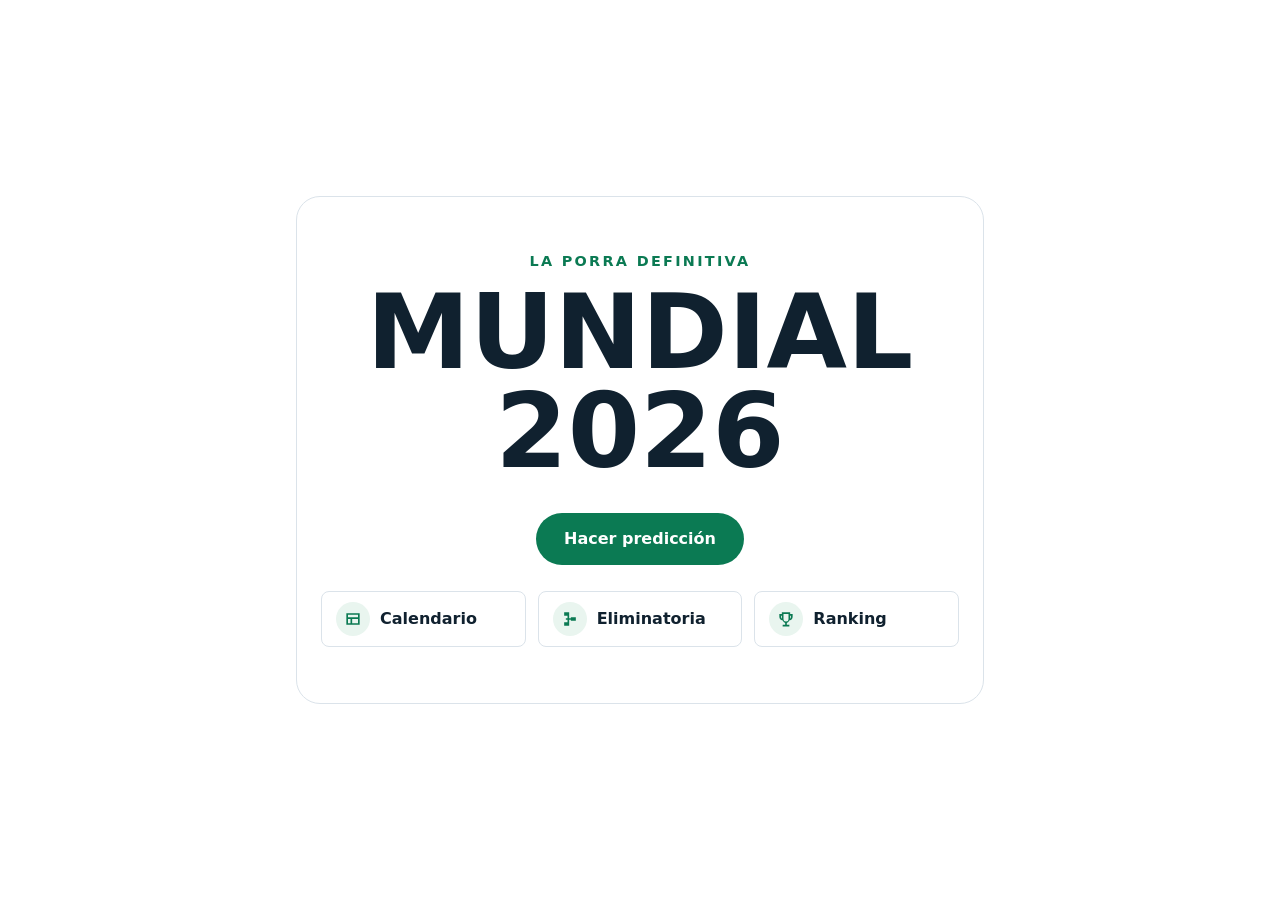
<file: index.html>
<!doctype html>
<html lang="es">
  <head>
    <meta charset="UTF-8" />
    <meta name="viewport" content="width=device-width, initial-scale=1.0" />
    <title>La porra del Mundial</title>
    <link rel="stylesheet" href="index.css" />
  </head>
  <body>
    <main class="home">
      <section class="hero" aria-labelledby="titulo">
        <p class="eyebrow">La porra definitiva</p>
        <h1 id="titulo">Mundial 2026</h1>
        <a class="button" href="porra.html">Hacer predicción</a>

        <div class="home-actions" aria-label="Accesos de la porra">
          <a class="action-card" href="calendario.html">
            <span class="action-icon" aria-hidden="true">
              <svg viewBox="0 0 24 24" role="img">
                <path
                  d="M4 5h16v14H4V5Zm2 2v3h12V7H6Zm0 5v5h3v-5H6Zm5 0v5h7v-5h-7Z"
                />
              </svg>
            </span>
            <span>Calendario</span>
          </a>

          <a class="action-card" href="eliminatoria.html">
            <span class="action-icon" aria-hidden="true">
              <svg viewBox="0 0 24 24" role="img">
                <path
                  d="M5 4h6v4H5V4Zm0 12h6v4H5v-4Zm8-6h6v4h-6v-4ZM9 8h2v3h2v2h-2v3H9v-3H7v-2h2V8Z"
                />
              </svg>
            </span>
            <span>Eliminatoria</span>
          </a>

          <a class="action-card" href="ranking.html">
            <span class="action-icon" aria-hidden="true">
              <svg viewBox="0 0 24 24" role="img">
                <path
                  d="M7 4h10v2h3v3a5 5 0 0 1-4.1 4.92A5.02 5.02 0 0 1 13 16.9V19h3v2H8v-2h3v-2.1a5.02 5.02 0 0 1-2.9-2.98A5 5 0 0 1 4 9V6h3V4Zm2 2v6a3 3 0 0 0 6 0V6H9Zm8 2v3.73A3 3 0 0 0 18 9V8h-1ZM6 8v1a3 3 0 0 0 1 2.73V8H6Z"
                />
              </svg>
            </span>
            <span>Ranking</span>
          </a>
        </div>
      </section>
    </main>
  </body>
</html>
</file>
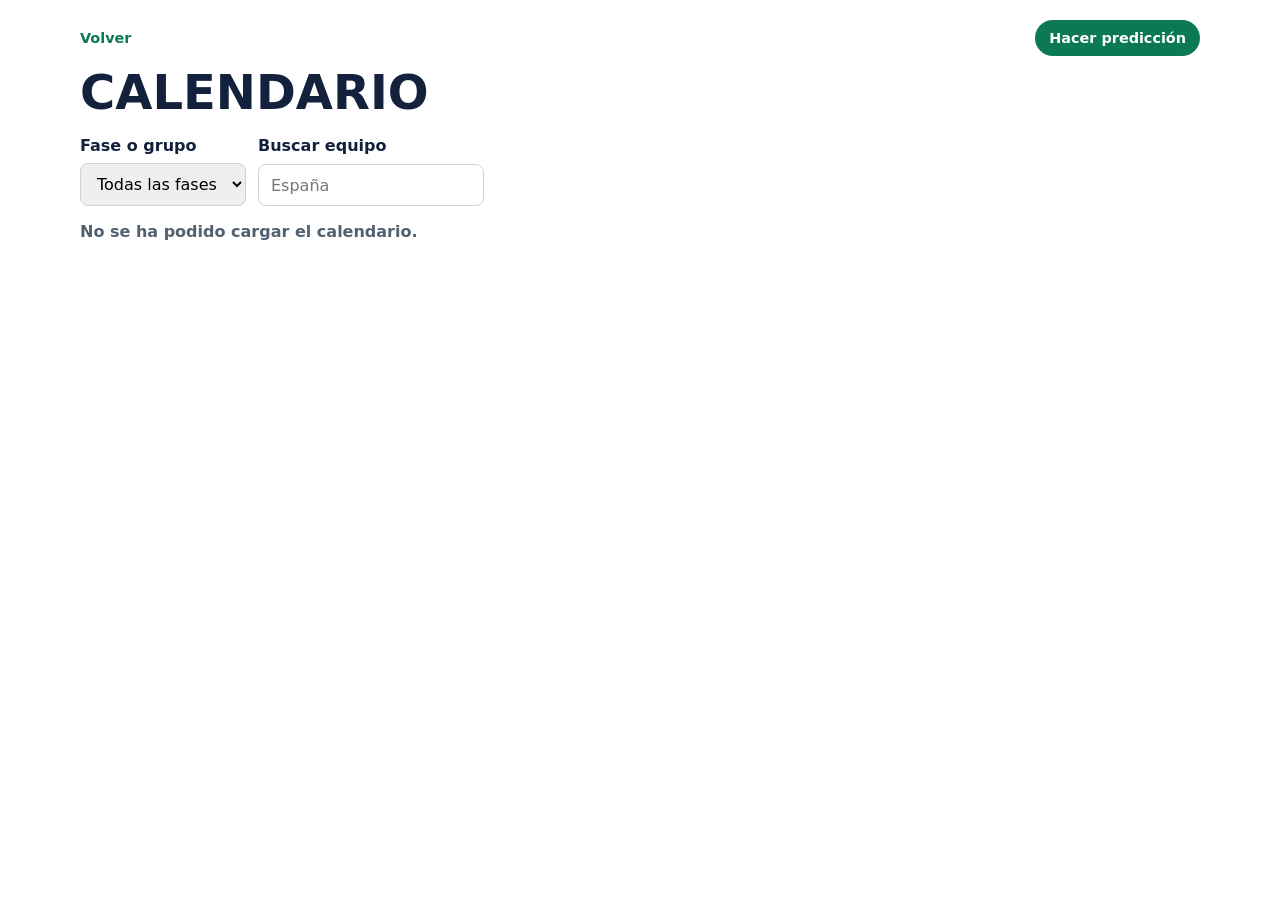
<file: calendario.html>
<!doctype html>
<html lang="es">
  <head>
    <meta charset="UTF-8" />
    <meta name="viewport" content="width=device-width, initial-scale=1.0" />
    <title>Calendario de partidos</title>
    <link rel="stylesheet" href="calendario.css" />
  </head>

  <body>
    <main class="calendar-page">
      <header class="page-header">
        <nav class="page-nav" aria-label="Navegaci&oacute;n del calendario">
          <a href="index.html">Volver</a>
          <a class="prediction-button" href="porra.html">Hacer predicci&oacute;n</a>
        </nav>
        <h1>Calendario</h1>
      </header>

      <section class="calendar-tools" aria-label="Filtros del calendario">
        <div class="field">
          <label for="group-filter">Fase o grupo</label>
          <select id="group-filter">
            <option value="">Todas las fases</option>
          </select>
        </div>

        <div class="field">
          <label for="team-filter">Buscar equipo</label>
          <input id="team-filter" type="text" placeholder="España" />
        </div>
      </section>

      <div class="calendar-summary" id="calendar-summary">
        Cargando partidos...
      </div>

      <div class="calendar-list" id="calendar-list"></div>
    </main>

    <script>
      const API_URL =
        "https://script.google.com/macros/s/AKfycbxg7uSYAwe_g42SN__C0n8K-5xWTjtm4qDKs1zm1aBK-Q2EGOBPdV-I1j4TRrtc5Yaffw/exec";

      let matches = [];

      const groupFilter = document.getElementById("group-filter");
      const teamFilter = document.getElementById("team-filter");
      const list = document.getElementById("calendar-list");
      const summary = document.getElementById("calendar-summary");

      const flags = {
        Alemania: "Alemania_48x48.png",
        "Arabia Saudita": "Arabia_Saudita_48x48.png",
        Argelia: "Argelia_48x48.png",
        Argentina: "Argentina_48x48.png",
        Australia: "Australia_48x48.png",
        Austria: "Austria_48x48.png",
        Belgica: "Belgica_48x48.png",
        "Bosnia y Herzegovina": "Bosnia_Herzegovina_48x48.png",
        Brasil: "Brasil_48x48.png",
        "Cabo Verde": "Cabo_Verde_48x48.png",
        Canada: "Canada_48x48.png",
        Catar: "Catar_48x48.png",
        Chequia: "Chequia_48x48.png",
        Colombia: "Colombia_48x48.png",
        "Corea del Sur": "Corea_Sur_48x48.png",
        "Costa de Marfil": "Costa_Marfil_48x48.png",
        Croacia: "Croacia_48x48.png",
        Curazao: "Curazao_48x48.png",
        Ecuador: "Ecuador_48x48.png",
        Egipto: "Egipto_48x48.png",
        Escocia: "Escocia_48x48.png",
        Espana: "España_48x48.png",
        "Estados Unidos": "Estados_Unidos_48x48.png",
        Francia: "Francia_48x48.png",
        Ghana: "Ghana_48x48.png",
        Haiti: "Haití_48x48.png",
        Inglaterra: "Inglaterra_48x48.png",
        Irak: "Irak_48x48.png",
        Iran: "Iran_48x48.png",
        Japon: "Japon_48x48.png",
        Jordania: "Jordania_48x48.png",
        Marruecos: "Marruecos_48x48.png",
        Mexico: "Mexico_48x48.png",
        Noruega: "Noruega_48x48.png",
        "Nueva Zelanda": "Nueva_Zelanda_48x48.png",
        "Paises Bajos": "Paises_Bajos_48x48.png",
        Panama: "Panama_48x48.png",
        Paraguay: "Paraguay_48x48.png",
        Portugal: "Portugal_48x48.png",
        "RD Congo": "RD_Congo_48x48.png",
        Senegal: "Senegal_48x48.png",
        Sudafrica: "Sudafrica_48x48.png",
        Suecia: "Suecia_48x48.png",
        Suiza: "Suiza_48x48.png",
        Tunez: "Tunez_48x48.png",
        Turquia: "Turquia_48x48.png",
        Uruguay: "Uruguay_48x48.png",
        Uzbekistan: "Uzbekistan_48x48.png",
        "Por definir": "None_48x48.png",
      };

      function normalize(text) {
        return String(text)
          .toLowerCase()
          .normalize("NFD")
          .replace(/[\u0300-\u036f]/g, "");
      }

      function hasResult(match) {
        return match.golesLocal !== "" && match.golesVisitante !== "";
      }

      function getScore(match) {
        if (!hasResult(match)) {
          return '<span class="match-status">Pendiente</span>';
        }

        return `<strong class="match-score">${match.golesLocal} - ${match.golesVisitante}</strong>`;
      }

      function getTeam(team, side) {
        const flag = flags[team];
        const flagImage = flag
          ? `<img class="match-flag" src="images/${flag}" alt="" />`
          : "";

        return `
          <span class="match-team match-team-${side}">
            ${side === "home" ? flagImage : ""}
            <span>${team}</span>
            ${side === "away" ? flagImage : ""}
          </span>
        `;
      }

      function render() {
        const selectedGroup = groupFilter.value;
        const search = normalize(teamFilter.value.trim());

        const filteredMatches = matches.filter((match) => {
          const sameGroup = !selectedGroup || match.grupo === selectedGroup;
          const teams = normalize(`${match.local} ${match.visitante}`);

          return sameGroup && (!search || teams.includes(search));
        });

        summary.textContent = `${filteredMatches.length} partidos encontrados`;
        list.innerHTML = "";

        if (filteredMatches.length === 0) {
          list.innerHTML = "<p>No hay partidos con esos filtros.</p>";
          return;
        }

        const groupedByDate = filteredMatches.reduce((dates, match) => {
          if (!dates.has(match.fecha)) {
            dates.set(match.fecha, []);
          }

          dates.get(match.fecha).push(match);
          return dates;
        }, new Map());

        groupedByDate.forEach((dateMatches, date) => {
          const section = document.createElement("section");
          section.className = "calendar-day";
          section.innerHTML = `<h2>${date}</h2>`;

          dateMatches.forEach((match) => {
            section.insertAdjacentHTML(
              "beforeend",
              `
                <article class="match-card">
                  <div class="match-meta">
                    <span>${match.grupo}</span>
                    <span>${match.hora}</span>
                  </div>

                  <div class="match-teams">
                    ${getTeam(match.local, "home")}
                    ${getScore(match)}
                    ${getTeam(match.visitante, "away")}
                  </div>
                </article>
              `,
            );
          });

          list.append(section);
        });
      }

      function loadGroups() {
        groupFilter.innerHTML = '<option value="">Todas las fases</option>';

        [...new Set(matches.map((match) => match.grupo))].forEach((group) => {
          const option = document.createElement("option");
          option.value = group;
          option.textContent = group;
          groupFilter.append(option);
        });
      }

      async function loadCalendar() {
        try {
          const response = await fetch(API_URL);
          const data = await response.json();

          matches = data.partidos || [];

          loadGroups();
          render();
        } catch (error) {
          console.error(error);
          summary.textContent = "No se ha podido cargar el calendario.";
        }
      }

      groupFilter.addEventListener("change", render);
      teamFilter.addEventListener("input", render);

      loadCalendar();
    </script>
  </body>
</html>
</file>
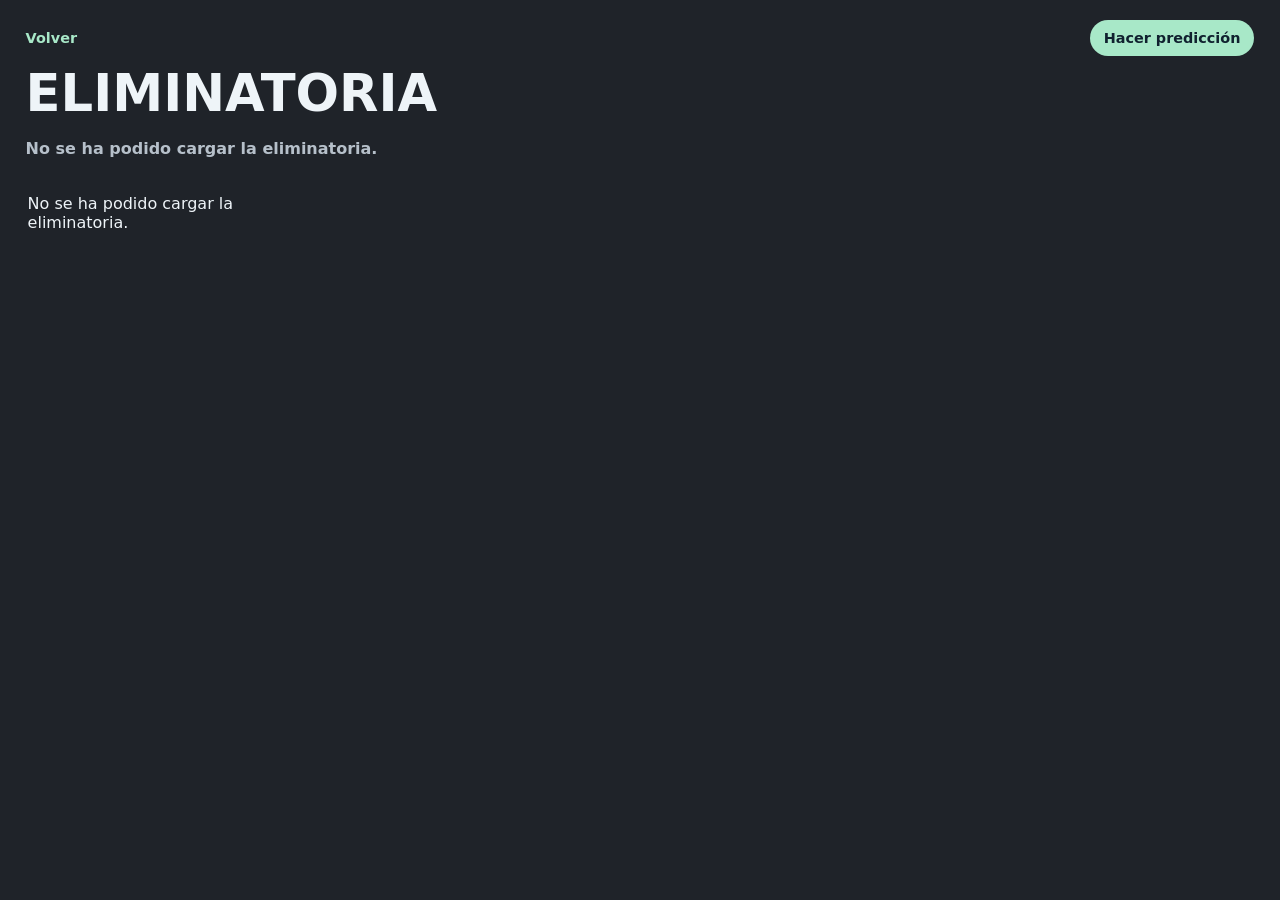
<file: eliminatoria.html>
<!doctype html>
<html lang="es">
  <head>
    <meta charset="UTF-8" />
    <meta name="viewport" content="width=device-width, initial-scale=1.0" />
    <title>Eliminatoria</title>
    <link rel="stylesheet" href="eliminatoria.css" />
  </head>

  <body>
    <main class="bracket-page">
      <header class="page-header">
        <nav class="page-nav" aria-label="Navegaci&oacute;n de eliminatoria">
          <a href="index.html">Volver</a>
          <a class="prediction-button" href="porra.html">Hacer predicci&oacute;n</a>
        </nav>
        <h1>Eliminatoria</h1>
      </header>

      <div class="bracket-summary" id="bracket-summary">
        Cargando eliminatoria...
      </div>

      <section class="bracket-scroll" aria-label="Cuadro eliminatorio">
        <div class="bracket" id="bracket"></div>
      </section>
    </main>

    <script>
      const API_URL =
        "https://script.google.com/macros/s/AKfycbxg7uSYAwe_g42SN__C0n8K-5xWTjtm4qDKs1zm1aBK-Q2EGOBPdV-I1j4TRrtc5Yaffw/exec";

      const bracket = document.getElementById("bracket");
      const summary = document.getElementById("bracket-summary");

      const rounds = [
        "Eliminatoria de 32",
        "Octavos de final",
        "Cuartos de final",
        "Semifinales",
        "Final",
      ];

      const flags = {
        Alemania: "Alemania_48x48.png",
        "Arabia Saudita": "Arabia_Saudita_48x48.png",
        Argelia: "Argelia_48x48.png",
        Argentina: "Argentina_48x48.png",
        Australia: "Australia_48x48.png",
        Austria: "Austria_48x48.png",
        Belgica: "Belgica_48x48.png",
        "Bosnia y Herzegovina": "Bosnia_Herzegovina_48x48.png",
        Brasil: "Brasil_48x48.png",
        "Cabo Verde": "Cabo_Verde_48x48.png",
        Canada: "Canada_48x48.png",
        Catar: "Catar_48x48.png",
        Chequia: "Chequia_48x48.png",
        Colombia: "Colombia_48x48.png",
        "Corea del Sur": "Corea_Sur_48x48.png",
        "Costa de Marfil": "Costa_Marfil_48x48.png",
        Croacia: "Croacia_48x48.png",
        Curazao: "Curazao_48x48.png",
        Ecuador: "Ecuador_48x48.png",
        Egipto: "Egipto_48x48.png",
        Escocia: "Escocia_48x48.png",
        Espana: "Espa\u00f1a_48x48.png",
        "Estados Unidos": "Estados_Unidos_48x48.png",
        Francia: "Francia_48x48.png",
        Ghana: "Ghana_48x48.png",
        Haiti: "Hait\u00ed_48x48.png",
        Inglaterra: "Inglaterra_48x48.png",
        Irak: "Irak_48x48.png",
        Iran: "Iran_48x48.png",
        Japon: "Japon_48x48.png",
        Jordania: "Jordania_48x48.png",
        Marruecos: "Marruecos_48x48.png",
        Mexico: "Mexico_48x48.png",
        Noruega: "Noruega_48x48.png",
        "Nueva Zelanda": "Nueva_Zelanda_48x48.png",
        "Paises Bajos": "Paises_Bajos_48x48.png",
        Panama: "Panama_48x48.png",
        Paraguay: "Paraguay_48x48.png",
        Portugal: "Portugal_48x48.png",
        "RD Congo": "RD_Congo_48x48.png",
        Senegal: "Senegal_48x48.png",
        Sudafrica: "Sudafrica_48x48.png",
        Suecia: "Suecia_48x48.png",
        Suiza: "Suiza_48x48.png",
        Tunez: "Tunez_48x48.png",
        Turquia: "Turquia_48x48.png",
        Uruguay: "Uruguay_48x48.png",
        Uzbekistan: "Uzbekistan_48x48.png",
        "Por definir": "None_48x48.png",
      };

      function hasResult(match) {
        return match.golesLocal !== "" && match.golesVisitante !== "";
      }

      function getWinner(match) {
        if (!hasResult(match)) {
          return "";
        }

        const homeGoals = Number(match.golesLocal);
        const awayGoals = Number(match.golesVisitante);

        if (homeGoals > awayGoals) {
          return "home";
        }

        if (awayGoals > homeGoals) {
          return "away";
        }

        return "";
      }

      function getFlag(team) {
        const flag = flags[team];

        if (!flag) {
          return "";
        }

        return `<img class="team-flag" src="images/${flag}" alt="" />`;
      }

      function getTeamRow(match, side) {
        const team = side === "home" ? match.local : match.visitante;
        const goals = side === "home" ? match.golesLocal : match.golesVisitante;
        const winner = getWinner(match) === side;
        const pending = team === "Por definir";

        return `
          <div class="team-row ${winner ? "team-winner" : ""} ${pending ? "team-pending" : ""}">
            <span class="team-name">
              ${getFlag(team)}
              <span>${team}</span>
            </span>
            <span class="team-score">${hasResult(match) ? goals : ""}</span>
          </div>
        `;
      }

      function getStatus(match) {
        if (hasResult(match)) {
          return "Final";
        }

        return match.cerrado === "TRUE" ? "Cerrado" : "Pendiente";
      }

      function renderMatch(match) {
        return `
          <article class="bracket-match">
            <div class="match-meta">
              <span>${match.fecha}, ${match.hora}</span>
              <span>${getStatus(match)}</span>
            </div>
            ${getTeamRow(match, "home")}
            ${getTeamRow(match, "away")}
          </article>
        `;
      }

      function renderBracket(matches) {
        const knockoutMatches = matches.filter((match) =>
          rounds.includes(match.grupo),
        );

        summary.textContent = `${knockoutMatches.length} partidos de eliminatoria`;
        bracket.innerHTML = "";

        if (knockoutMatches.length === 0) {
          bracket.innerHTML = "<p>No hay partidos de eliminatoria disponibles.</p>";
          return;
        }

        rounds.forEach((round) => {
          const roundMatches = knockoutMatches.filter(
            (match) => match.grupo === round,
          );

          if (roundMatches.length === 0) {
            return;
          }

          const column = document.createElement("section");
          column.className = "bracket-round";
          column.innerHTML = `
            <h2>${round}</h2>
            <div class="round-matches">
              ${roundMatches.map(renderMatch).join("")}
            </div>
          `;

          bracket.append(column);
        });
      }

      async function loadBracket() {
        try {
          const response = await fetch(API_URL);
          const data = await response.json();

          renderBracket(data.partidos || []);
        } catch (error) {
          console.error(error);
          summary.textContent = "No se ha podido cargar la eliminatoria.";
          bracket.innerHTML = "<p>No se ha podido cargar la eliminatoria.</p>";
        }
      }

      loadBracket();
    </script>
  </body>
</html>
</file>
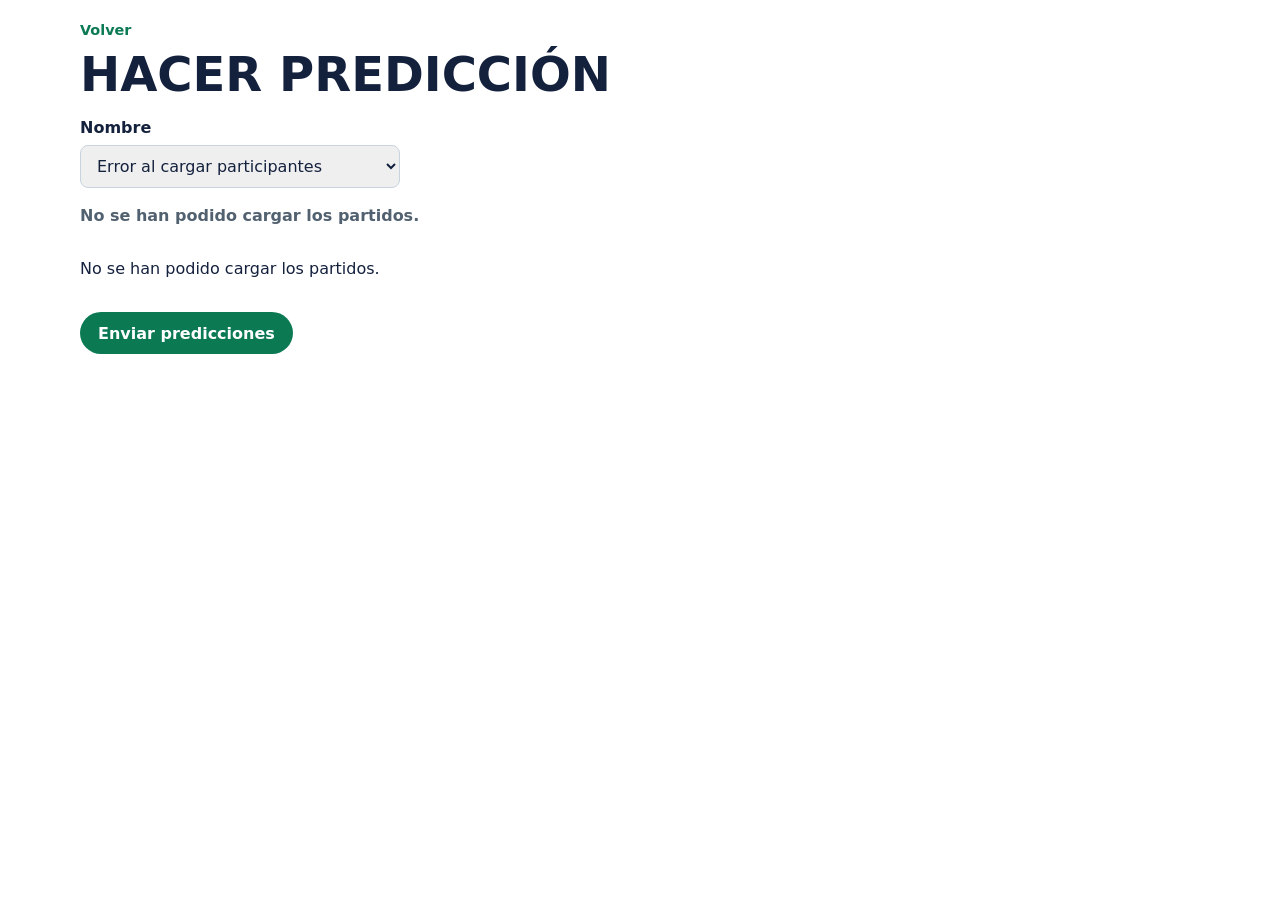
<file: porra.html>
<!doctype html>
<html lang="es">
  <head>
    <meta charset="UTF-8" />
    <meta name="viewport" content="width=device-width, initial-scale=1.0" />
    <title>Hacer predicci&oacute;n</title>
    <link rel="stylesheet" href="porra.css" />
  </head>

  <body>
    <main class="prediction-page">
      <header class="page-header">
        <a href="index.html">Volver</a>
        <h1>Hacer predicci&oacute;n</h1>
      </header>

      <form class="prediction-form" id="prediction-form">
        <div class="field participant-field">
          <label for="participante">Nombre</label>
          <select id="participante" required>
            <option value="">Cargando participantes...</option>
          </select>
        </div>

        <div class="prediction-summary" id="prediction-summary">
          Cargando partidos...
        </div>

        <div class="prediction-list" id="partidos-container">
          <p>Cargando pr&oacute;ximos partidos...</p>
        </div>

        <button type="submit">Enviar predicciones</button>
      </form>
    </main>

    <script>
      const API_URL =
        "https://script.google.com/macros/s/AKfycbzkMbjAfx8uDI248AInI0TxeqbZcrgirJhVVebTQJQUJ8odO2_zjDFFiJDzCOmcty9Pmg/exec";

      const participanteSelect = document.getElementById("participante");
      const partidosContainer = document.getElementById("partidos-container");
      const predictionSummary = document.getElementById("prediction-summary");
      const form = document.getElementById("prediction-form");
      const MATCH_LIMIT = 15;

      let proximosPartidos = [];
      let pronosticosGuardados = [];

      const flags = {
        Alemania: "Alemania_48x48.png",
        "Arabia Saudita": "Arabia_Saudita_48x48.png",
        Argelia: "Argelia_48x48.png",
        Argentina: "Argentina_48x48.png",
        Australia: "Australia_48x48.png",
        Austria: "Austria_48x48.png",
        Belgica: "Belgica_48x48.png",
        "Bosnia y Herzegovina": "Bosnia_Herzegovina_48x48.png",
        Brasil: "Brasil_48x48.png",
        "Cabo Verde": "Cabo_Verde_48x48.png",
        Canada: "Canada_48x48.png",
        Catar: "Catar_48x48.png",
        Chequia: "Chequia_48x48.png",
        Colombia: "Colombia_48x48.png",
        "Corea del Sur": "Corea_Sur_48x48.png",
        "Costa de Marfil": "Costa_Marfil_48x48.png",
        Croacia: "Croacia_48x48.png",
        Curazao: "Curazao_48x48.png",
        Ecuador: "Ecuador_48x48.png",
        Egipto: "Egipto_48x48.png",
        Escocia: "Escocia_48x48.png",
        Espana: "Espa\u00f1a_48x48.png",
        "Estados Unidos": "Estados_Unidos_48x48.png",
        Francia: "Francia_48x48.png",
        Ghana: "Ghana_48x48.png",
        Haiti: "Hait\u00ed_48x48.png",
        Inglaterra: "Inglaterra_48x48.png",
        Irak: "Irak_48x48.png",
        Iran: "Iran_48x48.png",
        Japon: "Japon_48x48.png",
        Jordania: "Jordania_48x48.png",
        Marruecos: "Marruecos_48x48.png",
        Mexico: "Mexico_48x48.png",
        Noruega: "Noruega_48x48.png",
        "Nueva Zelanda": "Nueva_Zelanda_48x48.png",
        "Paises Bajos": "Paises_Bajos_48x48.png",
        Panama: "Panama_48x48.png",
        Paraguay: "Paraguay_48x48.png",
        Portugal: "Portugal_48x48.png",
        "RD Congo": "RD_Congo_48x48.png",
        Senegal: "Senegal_48x48.png",
        Sudafrica: "Sudafrica_48x48.png",
        Suecia: "Suecia_48x48.png",
        Suiza: "Suiza_48x48.png",
        Tunez: "Tunez_48x48.png",
        Turquia: "Turquia_48x48.png",
        Uruguay: "Uruguay_48x48.png",
        Uzbekistan: "Uzbekistan_48x48.png",
        "Por definir": "None_48x48.png",
      };

      function getMatchDate(partido) {
        const [dia, mes] = String(partido.fecha).split("/").map(Number);
        const [hora = 0, minutos = 0] = String(partido.hora || "0:00")
          .split(":")
          .map(Number);
        const hoy = new Date();
        const matchDate = new Date(
          hoy.getFullYear(),
          mes - 1,
          dia,
          hora,
          minutos,
        );

        if (matchDate < hoy && mes < hoy.getMonth() + 1) {
          matchDate.setFullYear(hoy.getFullYear() + 1);
        }

        return matchDate;
      }

      function getFlag(team) {
        const flag = flags[team];

        if (!flag) {
          return "";
        }

        return `<img class="match-flag" src="images/${flag}" alt="" />`;
      }

      function getTeam(team, side) {
        const flagImage = getFlag(team);

        return `
          <span class="match-team match-team-${side}">
            ${side === "home" ? flagImage : ""}
            <span>${team}</span>
            ${side === "away" ? flagImage : ""}
          </span>
        `;
      }

      function isPendingMatch(partido) {
        return partido.local === "Por definir" || partido.visitante === "Por definir";
      }

      async function cargarDatos() {
        try {
          const response = await fetch(API_URL);
          const data = await response.json();

          pronosticosGuardados = data.pronosticos || [];
          cargarParticipantes(data.participantes || []);
          cargarProximosPartidos(data.partidos || []);
        } catch (error) {
          console.error(error);
          participanteSelect.innerHTML =
            '<option value="">Error al cargar participantes</option>';
          predictionSummary.textContent = "No se han podido cargar los partidos.";
          partidosContainer.innerHTML =
            "<p>No se han podido cargar los partidos.</p>";
        }
      }

      function cargarParticipantes(participantes) {
        participanteSelect.innerHTML =
          '<option value="">Selecciona tu nombre</option>';

        participantes.forEach((participante) => {
          const option = document.createElement("option");
          option.value = participante.idUser;
          option.textContent = participante.nombre;
          participanteSelect.append(option);
        });
      }

      function getPronosticosParticipante(participanteId) {
        return pronosticosGuardados.reduce((pronosticos, pronostico) => {
          if (String(pronostico.participanteId) === String(participanteId)) {
            pronosticos.set(String(pronostico.partidoId), pronostico);
          }

          return pronosticos;
        }, new Map());
      }

      function cargarPronosticosParticipante() {
        const participanteId = participanteSelect.value;
        const inputs = partidosContainer.querySelectorAll("input[data-partido-id]");

        inputs.forEach((input) => {
          input.value = "";
        });

        if (!participanteId) {
          return;
        }

        const pronosticosPorPartido = getPronosticosParticipante(participanteId);

        proximosPartidos.forEach((partido) => {
          const pronostico = pronosticosPorPartido.get(String(partido.idPartido));

          if (!pronostico) {
            return;
          }

          const inputLocal = partidosContainer.querySelector(
            `input[data-partido-id="${partido.idPartido}"][data-tipo="local"]`,
          );
          const inputVisitante = partidosContainer.querySelector(
            `input[data-partido-id="${partido.idPartido}"][data-tipo="visitante"]`,
          );

          if (inputLocal && pronostico.predLocal !== undefined) {
            inputLocal.value = pronostico.predLocal;
          }

          if (inputVisitante && pronostico.predVisitante !== undefined) {
            inputVisitante.value = pronostico.predVisitante;
          }
        });
      }

      function cargarProximosPartidos(partidos) {
        const ahora = new Date();

        proximosPartidos = partidos
          .filter((partido) => {
            return partido.cerrado === "FALSE" && getMatchDate(partido) >= ahora;
          })
          .sort((a, b) => getMatchDate(a) - getMatchDate(b))
          .slice(0, MATCH_LIMIT);

        predictionSummary.textContent = `${proximosPartidos.length} partidos cargados`;

        if (proximosPartidos.length === 0) {
          partidosContainer.innerHTML =
            "<p>No hay partidos disponibles para pronosticar.</p>";
          return;
        }

        partidosContainer.innerHTML = "";

        const groupedByDate = proximosPartidos.reduce((dates, partido) => {
          if (!dates.has(partido.fecha)) {
            dates.set(partido.fecha, []);
          }

          dates.get(partido.fecha).push(partido);
          return dates;
        }, new Map());

        groupedByDate.forEach((dateMatches, date) => {
          const heading = document.createElement("h2");
          heading.className = "prediction-date";
          heading.textContent = date;
          partidosContainer.append(heading);

          dateMatches.forEach((partido) => {
          const isPending = isPendingMatch(partido);
          const card = document.createElement("article");
          card.className = `match-card ${isPending ? "match-card-pending" : ""}`;

          card.innerHTML = `
            <div class="match-meta">
              <span>${partido.grupo}</span>
              <span>${isPending ? "Pendiente de definir" : partido.hora}</span>
            </div>

            <div class="match-prediction">
              ${getTeam(partido.local, "home")}

              <div class="score-inputs" aria-label="Predicci&oacute;n del resultado">
                <input
                  type="number"
                  min="0"
                  ${isPending ? "disabled" : "required"}
                  aria-label="Goles de ${partido.local}"
                  data-partido-id="${partido.idPartido}"
                  data-tipo="local"
                />
                <span>-</span>
                <input
                  type="number"
                  min="0"
                  ${isPending ? "disabled" : "required"}
                  aria-label="Goles de ${partido.visitante}"
                  data-partido-id="${partido.idPartido}"
                  data-tipo="visitante"
                />
              </div>

              ${getTeam(partido.visitante, "away")}
            </div>
          `;

          partidosContainer.append(card);
        });
        });

        cargarPronosticosParticipante();
      }

      participanteSelect.addEventListener("change", cargarPronosticosParticipante);

      form.addEventListener("submit", async (event) => {
        event.preventDefault();

        const participanteId = participanteSelect.value;

        if (!participanteId) {
          alert("Selecciona tu nombre.");
          return;
        }

        const fechaEnvio = new Date().toLocaleString("es-ES");
        const pronosticosPorPartido = getPronosticosParticipante(participanteId);

        const pronosticos = proximosPartidos
          .filter((partido) => !isPendingMatch(partido))
          .map((partido) => {
          const pronosticoGuardado = pronosticosPorPartido.get(
            String(partido.idPartido),
          );
          const predLocal = document.querySelector(
            `input[data-partido-id="${partido.idPartido}"][data-tipo="local"]`,
          ).value;

          const predVisitante = document.querySelector(
            `input[data-partido-id="${partido.idPartido}"][data-tipo="visitante"]`,
          ).value;

          return {
            idPronostico: pronosticoGuardado?.idPronostico || "",
            participanteId: participanteId,
            partidoId: partido.idPartido,
            predLocal: predLocal,
            predVisitante: predVisitante,
            fechaEnvio: fechaEnvio,
          };
        });

        if (pronosticos.length === 0) {
          alert("No hay partidos con equipos definidos para guardar.");
          return;
        }

        try {
          const response = await fetch(API_URL, {
            method: "POST",
            body: JSON.stringify({
              pronosticos: pronosticos,
            }),
          });

          const result = await response.json();

          if (result.ok) {
            alert("Predicciones enviadas correctamente.");
            form.reset();
            cargarDatos();
          } else {
            alert("Error al guardar: " + result.error);
          }
        } catch (error) {
          console.error(error);
          alert("No se han podido enviar las predicciones.");
        }
      });

      cargarDatos();
    </script>
  </body>
</html>
</file>
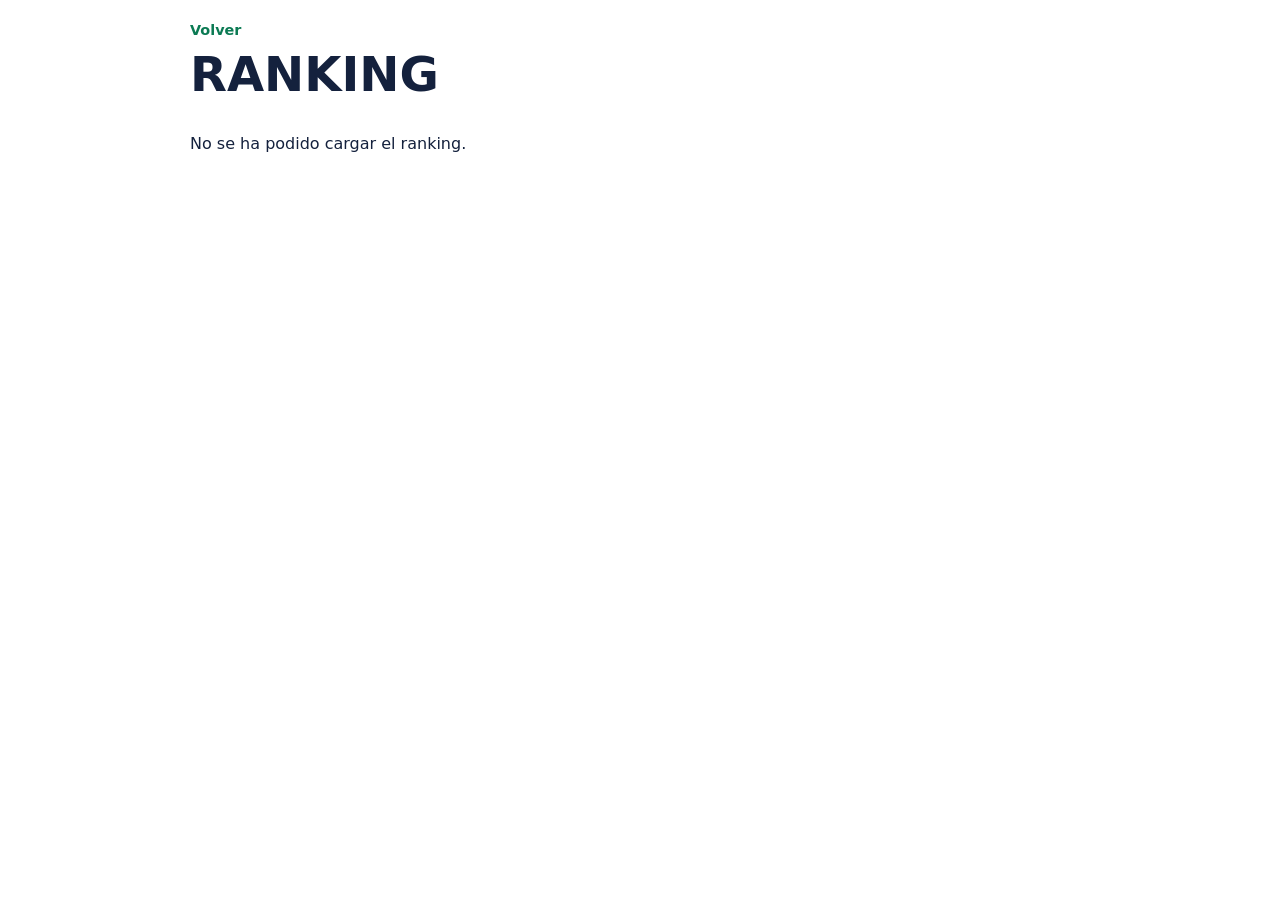
<file: ranking.html>
<!-- <!doctype html>
<html lang="es">
  <head>
    <meta charset="UTF-8" />
    <meta name="viewport" content="width=device-width, initial-scale=1.0" />
    <title>Ranking</title>
    <link rel="stylesheet" href="ranking.css" />
  </head>

  <body>
    <main class="ranking-page">
      <header class="page-header">
        <a href="index.html">Volver</a>
        <h1>Ranking</h1>
      </header>

      <section class="ranking-list" aria-label="Clasificaci&oacute;n">
        <article class="ranking-card ranking-card-leader">
          <div class="rank-position">1</div>
          <div class="rank-user">
            <strong>Marc</strong>
            <span>6 resultados exactos</span>
          </div>
          <div class="rank-points">42 pts</div>
        </article>

        <article class="ranking-card">
          <div class="rank-position">2</div>
          <div class="rank-user">
            <strong>Laura</strong>
            <span>5 resultados exactos</span>
          </div>
          <div class="rank-points">38 pts</div>
        </article>

        <article class="ranking-card">
          <div class="rank-position">3</div>
          <div class="rank-user">
            <strong>Pol</strong>
            <span>4 resultados exactos</span>
          </div>
          <div class="rank-points">34 pts</div>
        </article>

        <article class="ranking-card">
          <div class="rank-position">4</div>
          <div class="rank-user">
            <strong>Anna</strong>
            <span>3 resultados exactos</span>
          </div>
          <div class="rank-points">29 pts</div>
        </article>

        <article class="ranking-card">
          <div class="rank-position">5</div>
          <div class="rank-user">
            <strong>Jordi</strong>
            <span>2 resultados exactos</span>
          </div>
          <div class="rank-points">24 pts</div>
        </article>
      </section>
    </main>
  </body>
</html> -->

<!doctype html>
<html lang="es">
  <head>
    <meta charset="UTF-8" />
    <meta name="viewport" content="width=device-width, initial-scale=1.0" />
    <title>Ranking</title>
    <link rel="stylesheet" href="ranking.css" />
  </head>

  <body>
    <main class="ranking-page">
      <header class="page-header">
        <a href="index.html">Volver</a>
        <h1>Ranking</h1>
      </header>

      <section
        class="ranking-list"
        id="ranking-list"
        aria-label="Clasificación"
      >
        <p>Cargando ranking...</p>
      </section>
    </main>

    <script>
      const API_URL =
        "https://script.google.com/macros/s/AKfycbzkMbjAfx8uDI248AInI0TxeqbZcrgirJhVVebTQJQUJ8odO2_zjDFFiJDzCOmcty9Pmg/exec";

      const rankingList = document.getElementById("ranking-list");

      function getGanador(local, visitante) {
        if (local > visitante) return "local";
        if (visitante > local) return "visitante";
        return "empate";
      }

      function calcularPuntos(pronostico, partido) {
        const predLocal = Number(pronostico.predLocal);
        const predVisitante = Number(pronostico.predVisitante);
        const golesLocal = Number(partido.golesLocal);
        const golesVisitante = Number(partido.golesVisitante);

        if (
          Number.isNaN(predLocal) ||
          Number.isNaN(predVisitante) ||
          Number.isNaN(golesLocal) ||
          Number.isNaN(golesVisitante)
        ) {
          return {
            puntos: 0,
            exacto: false,
          };
        }

        if (predLocal === golesLocal && predVisitante === golesVisitante) {
          return {
            puntos: 3,
            exacto: true,
          };
        }

        const ganadorPredicho = getGanador(predLocal, predVisitante);
        const ganadorReal = getGanador(golesLocal, golesVisitante);

        if (ganadorPredicho === ganadorReal) {
          return {
            puntos: 1,
            exacto: false,
          };
        }

        return {
          puntos: 0,
          exacto: false,
        };
      }

      function calcularRanking(participantes, partidos, pronosticos) {
        const partidosCerrados = partidos.filter((partido) => {
          return String(partido.cerrado).toUpperCase() === "TRUE";
        });

        return participantes
          .map((participante) => {
            let puntos = 0;
            let exactos = 0;

            partidosCerrados.forEach((partido) => {
              const pronostico = pronosticos.find((p) => {
                return (
                  String(p.participanteId) === String(participante.idUser) &&
                  String(p.partidoId) === String(partido.idPartido)
                );
              });

              if (!pronostico) return;

              const resultado = calcularPuntos(pronostico, partido);

              puntos += resultado.puntos;

              if (resultado.exacto) {
                exactos++;
              }
            });

            return {
              idUser: participante.idUser,
              nombre: participante.nombre,
              puntos: puntos,
              exactos: exactos,
            };
          })
          .sort((a, b) => {
            if (b.puntos !== a.puntos) return b.puntos - a.puntos;
            return b.exactos - a.exactos;
          });
      }

      function pintarRanking(ranking) {
        if (ranking.length === 0) {
          rankingList.innerHTML = "<p>No hay participantes todavía.</p>";
          return;
        }

        rankingList.innerHTML = "";

        ranking.forEach((usuario, index) => {
          const posicion = index + 1;

          const card = document.createElement("article");
          card.className =
            posicion === 1
              ? "ranking-card ranking-card-leader"
              : "ranking-card";

          card.innerHTML = `
            <div class="rank-position">${posicion}</div>

            <div class="rank-user">
              <strong>${usuario.nombre}</strong>
              <span>${usuario.exactos} resultados exactos</span>
            </div>

            <div class="rank-points">${usuario.puntos} pts</div>
          `;

          rankingList.append(card);
        });
      }

      async function cargarRanking() {
        try {
          const response = await fetch(API_URL);
          const data = await response.json();

          const participantes = data.participantes || [];
          const partidos = data.partidos || [];
          const pronosticos = data.pronosticos || [];

          const ranking = calcularRanking(participantes, partidos, pronosticos);

          pintarRanking(ranking);
        } catch (error) {
          console.error(error);
          rankingList.innerHTML = "<p>No se ha podido cargar el ranking.</p>";
        }
      }

      cargarRanking();
    </script>
  </body>
</html>
</file>
<file: index.css>
* {
  box-sizing: border-box;
}

body {
  min-height: 100vh;
  margin: 0;
  font-family:
    Inter, system-ui, -apple-system, BlinkMacSystemFont, "Segoe UI", sans-serif;
  color: #10212f;
  background: #ffffff;
}

main {
  width: min(92vw, 720px);
  min-height: 100vh;
  margin: 0 auto;
  padding: 32px 16px;
  display: grid;
  place-items: center;
}

.hero {
  width: 100%;
  text-align: center;
  padding: 56px 24px;
  border: 1px solid #dbe3ea;
  border-radius: 24px;
  color: #10212f;
  background: #ffffff;
}

.eyebrow {
  margin: 0 0 14px;
  font-size: 0.9rem;
  font-weight: 800;
  letter-spacing: 0.16em;
  text-transform: uppercase;
  color: #0b7a53;
}

h1 {
  margin: 0;
  font-size: clamp(3rem, 10vw, 6.5rem);
  line-height: 0.95;
  text-transform: uppercase;
}

.subtitle {
  max-width: 430px;
  margin: 20px auto 32px;
  font-size: 1.12rem;
  color: #526170;
}

.button {
  display: inline-flex;
  align-items: center;
  justify-content: center;
  min-height: 52px;
  margin-top: 32px;
  padding: 0 28px;
  border: 0;
  border-radius: 999px;
  color: #ffffff;
  background: #0b7a53;
  font: inherit;
  font-weight: 800;
  text-decoration: none;
  cursor: pointer;
  transition:
    transform 160ms ease,
    box-shadow 160ms ease,
    background 160ms ease;
}

.button:hover {
  transform: translateY(-2px);
  background: #096744;
  box-shadow: 0 12px 24px rgba(11, 122, 83, 0.22);
}

.home-actions {
  display: grid;
  grid-template-columns: repeat(3, minmax(0, 1fr));
  gap: 12px;
  width: min(100%, 680px);
  margin: 26px auto 0;
}

.action-card {
  display: flex;
  align-items: center;
  gap: 10px;
  min-height: 56px;
  padding: 10px 14px;
  border: 1px solid #dbe3ea;
  border-radius: 8px;
  background: #ffffff;
  color: #10212f;
  font: inherit;
  font-weight: 800;
  text-align: left;
  text-decoration: none;
  cursor: pointer;
  transition:
    border-color 160ms ease,
    transform 160ms ease,
    box-shadow 160ms ease;
}

.action-card:hover {
  transform: translateY(-2px);
  border-color: #0b7a53;
  box-shadow: 0 10px 24px rgba(11, 122, 83, 0.12);
}

.action-icon {
  display: inline-grid;
  flex: 0 0 auto;
  width: 34px;
  height: 34px;
  place-items: center;
  border-radius: 50%;
  color: #0b7a53;
  background: #e9f5ef;
}

.action-icon svg {
  width: 20px;
  height: 20px;
  fill: currentColor;
}

@media (max-width: 720px) {
  .home-actions {
    grid-template-columns: 1fr;
  }
}

@media (max-width: 520px) {
  .hero {
    padding: 44px 18px;
    border-radius: 18px;
  }

  .subtitle {
    font-size: 1rem;
  }
}
</file>
<file: calendario.css>
* {
  box-sizing: border-box;
}

body {
  min-height: 100vh;
  margin: 0;
  font-family:
    Inter, system-ui, -apple-system, BlinkMacSystemFont, "Segoe UI", sans-serif;
  color: #14213d;
  background: #ffffff;
}

.calendar-page {
  width: min(96vw, 1120px);
  margin: 0 auto;
  padding: 20px 0 40px;
}

.page-header {
  margin-bottom: 20px;
}

.page-nav {
  display: flex;
  align-items: center;
  justify-content: space-between;
  gap: 12px;
  margin-bottom: 12px;
}

.page-nav a {
  display: inline-block;
  color: #0b7a53;
  font-weight: 800;
  font-size: 0.9rem;
  text-decoration: none;
}

.page-nav .prediction-button {
  display: inline-flex;
  align-items: center;
  justify-content: center;
  min-height: 36px;
  padding: 0 14px;
  border-radius: 999px;
  color: #ffffff;
  background: #0b7a53;
}

.page-nav .prediction-button:hover {
  background: #096744;
}

h1 {
  margin: 0;
  font-size: clamp(1.8rem, 5vw, 3rem);
  line-height: 1;
  text-transform: uppercase;
}

.field {
  display: grid;
  gap: 8px;
}

.field label {
  font-weight: 800;
  font-size: 1rem;
}

input[type="text"],
select {
  width: min(100%, 320px);
  min-height: 38px;
  padding: 10px 12px;
  border: 1px solid #c8d3df;
  border-radius: 8px;
  font: inherit;
}

.calendar-tools {
  display: flex;
  flex-wrap: wrap;
  gap: 12px;
  margin-bottom: 16px;
}

.calendar-summary {
  margin-bottom: 12px;
  color: #526170;
  font-weight: 800;
}

.calendar-list {
  display: grid;
  gap: 18px;
}

.calendar-day {
  display: grid;
  grid-template-columns: repeat(2, minmax(0, 1fr));
  gap: 10px;
}

.calendar-day h2 {
  grid-column: 1 / -1;
  margin: 0;
  font-size: 1.15rem;
  text-transform: uppercase;
}

.match-card {
  display: grid;
  gap: 8px;
  padding: 12px;
  border: 1px solid #dbe3ea;
  border-radius: 8px;
}

.match-meta,
.match-teams {
  display: grid;
  align-items: center;
  gap: 10px;
}

.match-meta {
  grid-template-columns: 1fr auto;
  color: #526170;
  font-size: 0.9rem;
  font-weight: 800;
}

.match-teams {
  grid-template-columns: minmax(0, 1fr) auto minmax(0, 1fr);
  font-size: 1rem;
  font-weight: 800;
}

.match-team {
  display: flex;
  align-items: center;
  gap: 8px;
  min-width: 0;
}

.match-team-away {
  justify-content: flex-end;
  text-align: right;
}

.match-team span {
  min-width: 0;
}

.match-flag {
  flex: 0 0 auto;
  width: 24px;
  height: 24px;
  object-fit: contain;
}

.match-status,
.match-score {
  min-width: 86px;
  padding: 6px 10px;
  border-radius: 999px;
  text-align: center;
}

.match-status {
  color: #526170;
  background: #eef2f6;
  font-size: 0.82rem;
}

.match-score {
  color: #ffffff;
  background: #0b7a53;
}

@media (max-width: 900px) {
  .calendar-day {
    grid-template-columns: 1fr;
  }

  .match-teams {
    grid-template-columns: 1fr;
  }

  .match-team,
  .match-team-away {
    justify-content: center;
    text-align: center;
  }
}
</file>
<file: eliminatoria.css>
* {
  box-sizing: border-box;
}

body {
  min-height: 100vh;
  margin: 0;
  font-family:
    Inter, system-ui, -apple-system, BlinkMacSystemFont, "Segoe UI", sans-serif;
  color: #eef4f8;
  background: #1f2329;
}

.bracket-page {
  width: min(96vw, 1280px);
  margin: 0 auto;
  padding: 20px 0 40px;
}

.page-header {
  margin-bottom: 20px;
}

.page-nav {
  display: flex;
  align-items: center;
  justify-content: space-between;
  gap: 12px;
  margin-bottom: 12px;
}

.page-nav a {
  display: inline-block;
  color: #a8e8c8;
  font-weight: 800;
  font-size: 0.9rem;
  text-decoration: none;
}

.page-nav .prediction-button {
  display: inline-flex;
  align-items: center;
  justify-content: center;
  min-height: 36px;
  padding: 0 14px;
  border-radius: 999px;
  color: #10212f;
  background: #a8e8c8;
}

h1 {
  margin: 0;
  font-size: clamp(1.9rem, 5vw, 3.2rem);
  line-height: 1;
  text-transform: uppercase;
}

.bracket-summary {
  margin-bottom: 12px;
  color: #b6c0ca;
  font-weight: 800;
}

.bracket-scroll {
  overflow-x: auto;
  padding: 8px 2px 18px;
}

.bracket {
  display: grid;
  grid-template-columns: repeat(5, minmax(220px, 1fr));
  gap: 22px;
  min-width: 1180px;
  align-items: stretch;
}

.bracket-round {
  display: grid;
  grid-template-rows: auto 1fr;
  gap: 12px;
}

.bracket-round h2 {
  position: sticky;
  left: 0;
  z-index: 1;
  margin: 0;
  color: #f7fafc;
  font-size: 0.95rem;
  text-transform: uppercase;
}

.round-matches {
  display: grid;
  gap: 14px;
  align-content: space-around;
}

.bracket-match {
  position: relative;
  display: grid;
  gap: 8px;
  min-height: 112px;
  padding: 12px;
  border: 1px solid #454b55;
  border-radius: 8px;
  background: #2b2f37;
  box-shadow: 0 14px 32px rgba(0, 0, 0, 0.2);
}

.bracket-round:not(:last-child) .bracket-match::after {
  position: absolute;
  top: 50%;
  left: 100%;
  width: 22px;
  height: 1px;
  background: #454b55;
  content: "";
}

.match-meta {
  display: grid;
  grid-template-columns: minmax(0, 1fr) auto;
  gap: 8px;
  color: #aeb7c2;
  font-size: 0.82rem;
  font-weight: 800;
}

.team-row {
  display: grid;
  grid-template-columns: minmax(0, 1fr) auto;
  gap: 10px;
  align-items: center;
  min-height: 28px;
  color: #d7dde4;
  font-size: 1rem;
  font-weight: 800;
}

.team-winner {
  color: #ffffff;
}

.team-winner .team-score {
  color: #a8e8c8;
}

.team-pending {
  color: #b9c1ca;
}

.team-name {
  display: flex;
  align-items: center;
  gap: 8px;
  min-width: 0;
}

.team-name span {
  min-width: 0;
  overflow: hidden;
  text-overflow: ellipsis;
  white-space: nowrap;
}

.team-flag {
  flex: 0 0 auto;
  width: 22px;
  height: 22px;
  object-fit: contain;
}

.team-score {
  min-width: 18px;
  text-align: right;
}

@media (max-width: 760px) {
  .bracket-page {
    width: min(94vw, 560px);
  }

  .bracket-scroll {
    overflow-x: visible;
  }

  .bracket {
    grid-template-columns: 1fr;
    min-width: 0;
  }

  .bracket-round:not(:last-child) .bracket-match::after {
    display: none;
  }
}
</file>
<file: porra.css>
* {
  box-sizing: border-box;
}

body {
  min-height: 100vh;
  margin: 0;
  font-family:
    Inter, system-ui, -apple-system, BlinkMacSystemFont, "Segoe UI", sans-serif;
  color: #14213d;
  background: #ffffff;
}

.prediction-page {
  width: min(96vw, 1120px);
  margin: 0 auto;
  padding: 20px 0 40px;
}

.page-header {
  margin-bottom: 20px;
}

.page-header a {
  display: inline-block;
  margin-bottom: 12px;
  color: #0b7a53;
  font-weight: 800;
  font-size: 0.9rem;
  text-decoration: none;
}

h1 {
  margin: 0;
  font-size: clamp(1.8rem, 5vw, 3rem);
  line-height: 1;
  text-transform: uppercase;
}

.prediction-form {
  display: grid;
  gap: 18px;
}

.field {
  display: grid;
  gap: 8px;
}

.field label {
  font-size: 1rem;
  font-weight: 800;
}

.participant-field {
  width: min(100%, 320px);
}

select,
input {
  min-height: 38px;
  padding: 10px 12px;
  border: 1px solid #c8d3df;
  border-radius: 8px;
  color: inherit;
  font: inherit;
}

select {
  width: 100%;
}

.prediction-list {
  display: grid;
  grid-template-columns: repeat(2, minmax(0, 1fr));
  gap: 10px;
}

.prediction-summary {
  color: #526170;
  font-weight: 800;
}

.prediction-date {
  grid-column: 1 / -1;
  margin: 8px 0 0;
  font-size: 1.15rem;
  font-weight: 800;
  text-transform: uppercase;
}

.match-card {
  display: grid;
  gap: 8px;
  width: 100%;
  padding: 12px;
  border: 1px solid #dbe3ea;
  border-radius: 8px;
}

.match-card-pending {
  background: #f7f9fb;
}

.match-meta,
.match-prediction {
  display: grid;
  align-items: center;
  gap: 10px;
}

.match-meta {
  grid-template-columns: 1fr auto;
  color: #526170;
  font-size: 0.9rem;
  font-weight: 800;
}

.match-prediction {
  grid-template-columns: minmax(0, 1fr) auto minmax(0, 1fr);
  font-size: 1rem;
  font-weight: 800;
}

.match-team {
  display: flex;
  align-items: center;
  gap: 8px;
  min-width: 0;
}

.match-team-away {
  justify-content: flex-end;
  text-align: right;
}

.match-team span {
  min-width: 0;
}

.match-flag {
  flex: 0 0 auto;
  width: 24px;
  height: 24px;
  object-fit: contain;
}

.score-inputs {
  display: grid;
  grid-template-columns: 76px auto 76px;
  align-items: center;
  gap: 8px;
}

.score-inputs input {
  width: 76px;
  min-height: 40px;
  padding: 8px;
  text-align: center;
  font-weight: 800;
}

.score-inputs input:disabled {
  color: #8a97a5;
  background: #eef2f6;
  cursor: not-allowed;
}

.score-inputs span {
  color: #526170;
}

button {
  width: fit-content;
  min-height: 42px;
  padding: 0 18px;
  border: 0;
  border-radius: 999px;
  color: #ffffff;
  background: #0b7a53;
  font: inherit;
  font-weight: 800;
  cursor: pointer;
}

button:hover {
  background: #096744;
}

@media (max-width: 760px) {
  .prediction-list {
    grid-template-columns: 1fr;
  }

  .match-prediction {
    grid-template-columns: 1fr;
  }

  .match-team,
  .match-team-away {
    justify-content: center;
    text-align: center;
  }

  .score-inputs {
    justify-content: center;
  }
}
</file>
<file: ranking.css>
* {
  box-sizing: border-box;
}

body {
  min-height: 100vh;
  margin: 0;
  font-family:
    Inter, system-ui, -apple-system, BlinkMacSystemFont, "Segoe UI", sans-serif;
  color: #14213d;
  background: #ffffff;
}

.ranking-page {
  width: min(96vw, 900px);
  margin: 0 auto;
  padding: 20px 0 40px;
}

.page-header {
  margin-bottom: 20px;
}

.page-header a {
  display: inline-block;
  margin-bottom: 12px;
  color: #0b7a53;
  font-weight: 800;
  font-size: 0.9rem;
  text-decoration: none;
}

h1 {
  margin: 0;
  font-size: clamp(1.8rem, 5vw, 3rem);
  line-height: 1;
  text-transform: uppercase;
}

.rank-user span {
  color: #526170;
  font-size: 0.9rem;
  font-weight: 800;
}

.ranking-list {
  display: grid;
  gap: 10px;
}

.ranking-card {
  display: grid;
  grid-template-columns: 44px minmax(0, 1fr) auto;
  align-items: center;
  gap: 12px;
  min-height: 72px;
  padding: 12px;
  border: 1px solid #dbe3ea;
  border-radius: 8px;
}

.ranking-card-leader {
  border-color: #0b7a53;
  background: #f4fbf7;
}

.rank-position {
  display: grid;
  width: 38px;
  height: 38px;
  place-items: center;
  border-radius: 50%;
  color: #0b7a53;
  background: #e9f5ef;
  font-weight: 900;
}

.ranking-card-leader .rank-position {
  color: #ffffff;
  background: #0b7a53;
}

.rank-user {
  display: grid;
  gap: 3px;
  min-width: 0;
}

.rank-user strong {
  overflow: hidden;
  font-size: 1.05rem;
  text-overflow: ellipsis;
  white-space: nowrap;
}

.rank-points {
  color: #0b7a53;
  font-size: 1.1rem;
  font-weight: 900;
  white-space: nowrap;
}

@media (max-width: 620px) {
  .ranking-card {
    grid-template-columns: 38px minmax(0, 1fr);
  }

  .rank-points {
    grid-column: 2;
  }
}
</file>
